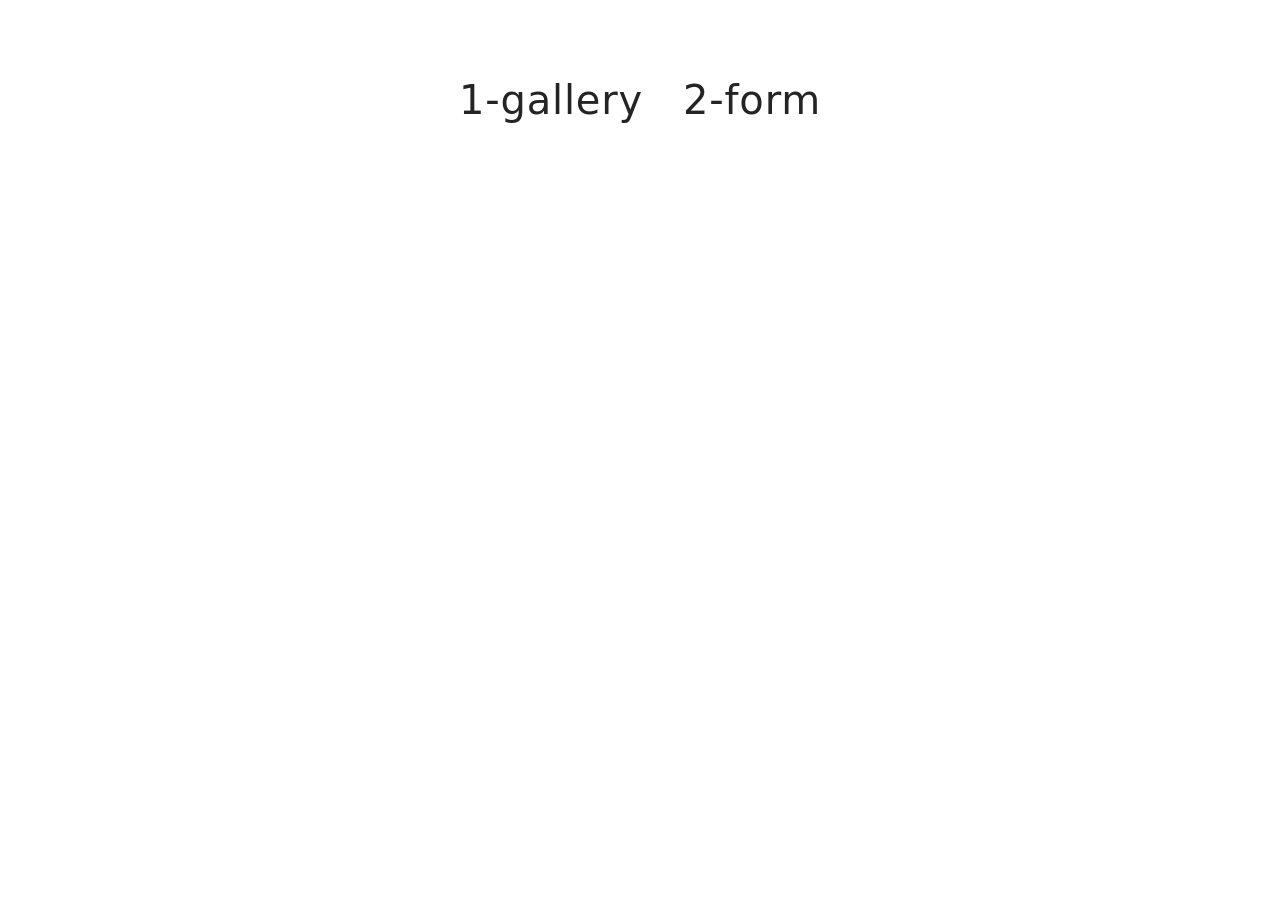
<file: src/index.html>
<!DOCTYPE html>
<html lang="en">
  <head>
    <meta charset="UTF-8" />
    <meta name="viewport" content="width=device-width, initial-scale=1.0" />
    <title>GOIT-JS-HW-09</title>
    <link rel="stylesheet" href="./css/styles.css" />
  </head>
  <body>
    <header class="header">
      <div class="container">
        <nav class="nav">
          <ul class="nav-list">
            <li class="nav-item">
              <a class="nav-link" href="./1-gallery.html">1-gallery</a>
            </li>
            <li class="nav-item">
              <a class="nav-link" href="./2-form.html">2-form</a>
            </li>
          </ul>
        </nav>
      </div>
    </header>
    <main></main>
  </body>
</html>
</file>
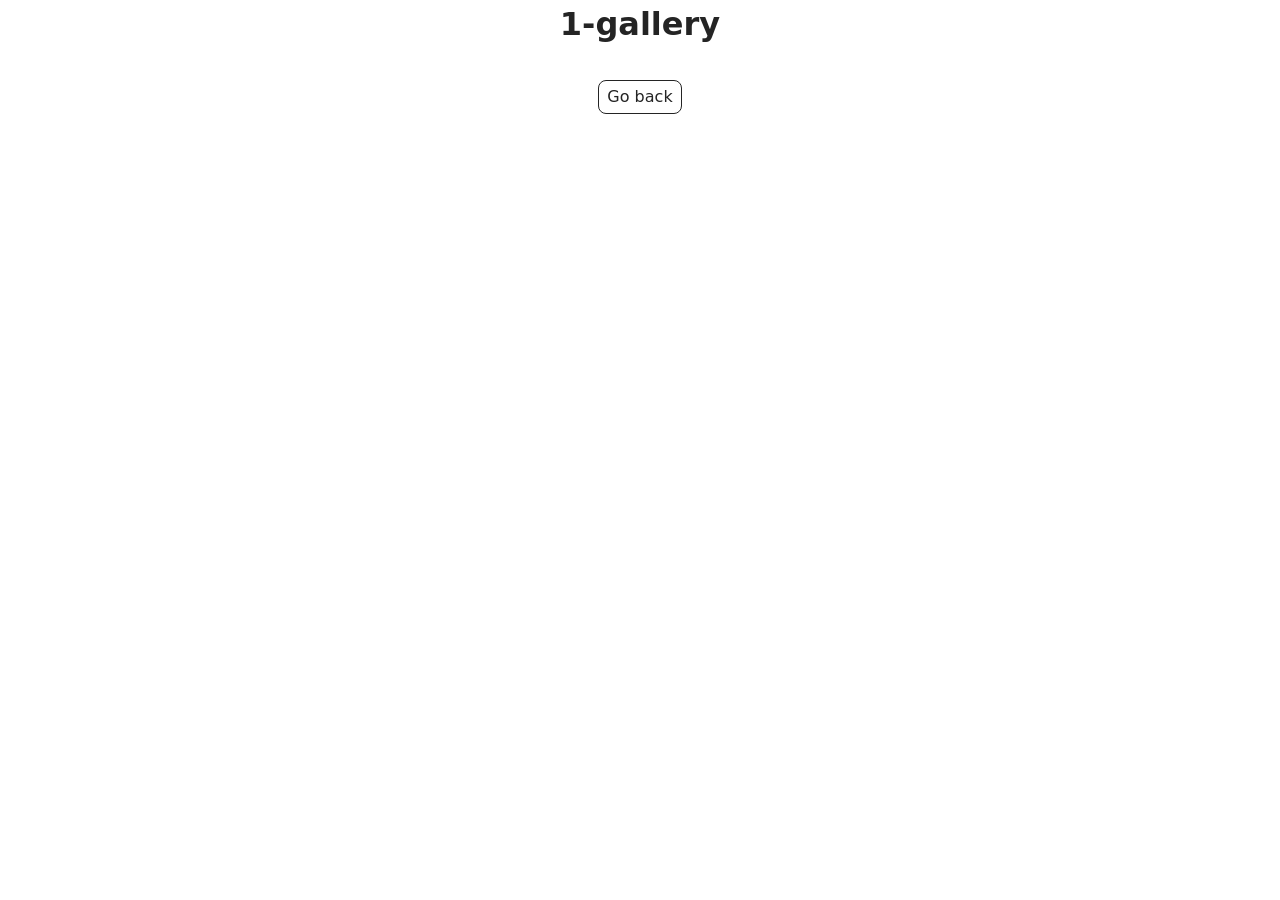
<file: src/1-gallery.html>
<!DOCTYPE html>
<html lang="en">
  <head>
    <meta charset="UTF-8" />
    <meta http-equiv="X-UA-Compatible" content="IE=edge" />
    <meta name="viewport" content="width=device-width, initial-scale=1.0" />
    <title>Page 2</title>
    <link rel="stylesheet" href="./css/styles.css" />
  </head>
  <body>
    <main>
      <div class="container">
        <h1 class="main-title">1-gallery</h1>
      </div>
      <a class="back-link" href="./index.html">Go back</a>

      <ul class="gallery"></ul>
    </main>
    <script type="module" src="./js/1-gallery.js"></script>
  </body>
</html>
</file>
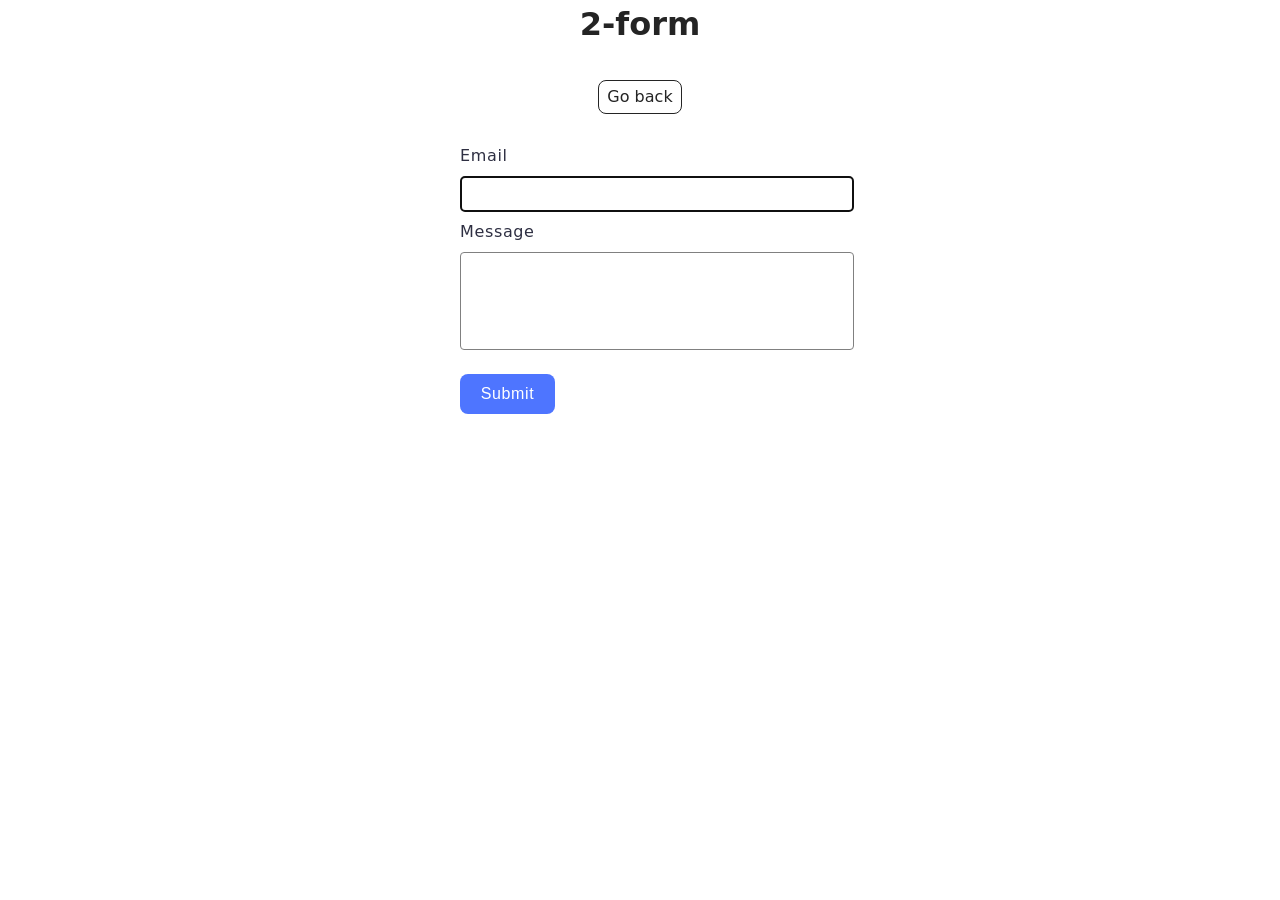
<file: src/2-form.html>
<!DOCTYPE html>
<html lang="en">
  <head>
    <meta charset="UTF-8" />
    <meta http-equiv="X-UA-Compatible" content="IE=edge" />
    <meta name="viewport" content="width=device-width, initial-scale=1.0" />
    <title>2-form</title>
    <link rel="stylesheet" href="./css/styles.css" />
  </head>
  <body>
    <main>
      <div class="container">
        <h1 class="main-title">2-form</h1>
      </div>
      <a class="back-link" href="./index.html">Go back</a>
      <form class="feedback-form" autocomplete="off">
        <label>
          Email
          <input type="email" name="email" autofocus />
        </label>
        <label>
          Message
          <textarea name="message" rows="8"></textarea>
        </label>
        <button type="submit">Submit</button>
      </form>
    </main>
    <script type="module" src="./js/2-form.js"></script>
  </body>
</html>
</file>
<file: src/css/styles.css>
/* Common styles */
@import url('./reset.css');
@import url('./base.css');
@import url('./container.css');
@import url('./animations.css');

/* Sections style */
@import url('./header.css');
@import url('./back-link.css');
@import url('./1-gallery.css');
@import url('./2-form.css');
</file>
